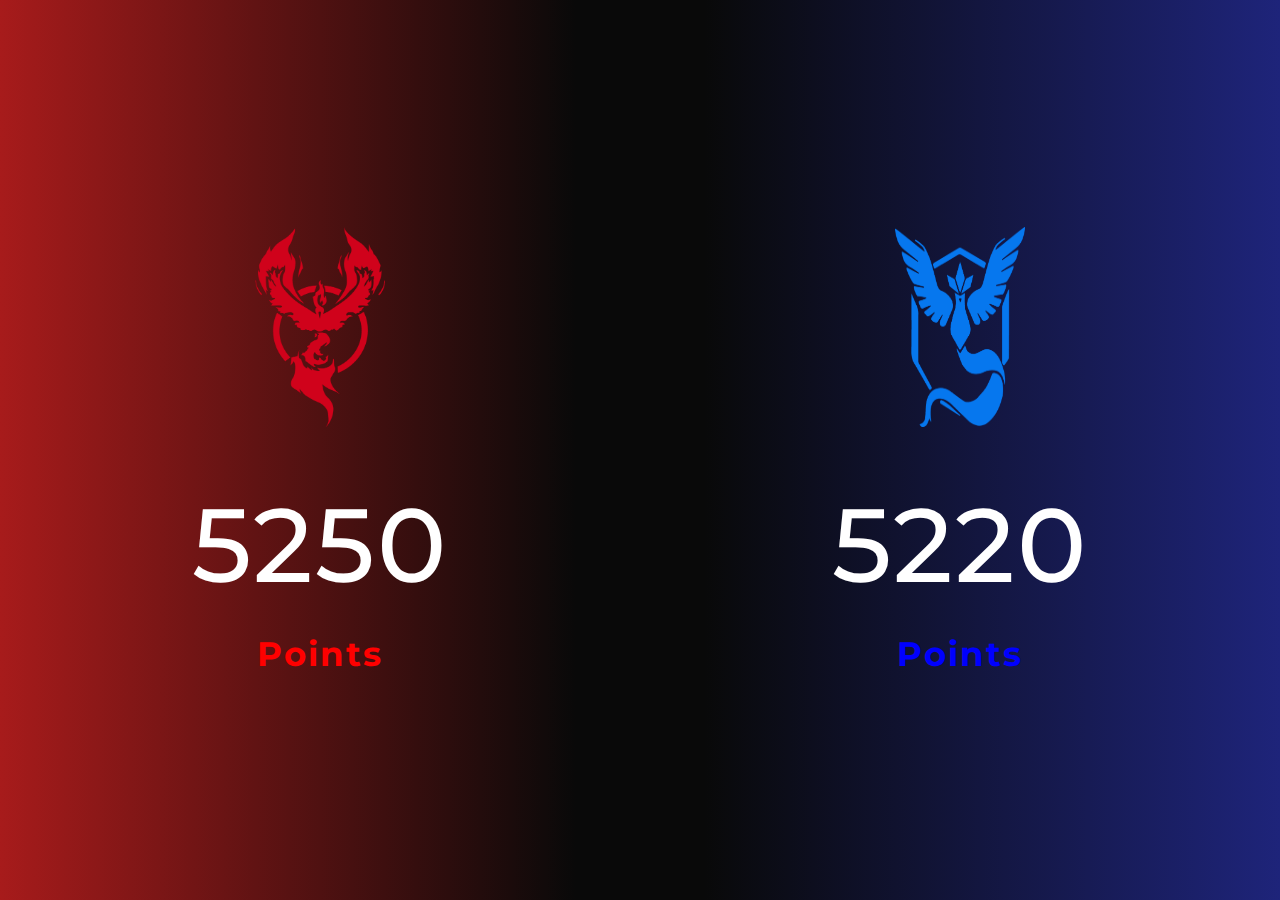
<file: index.html>
<!DOCTYPE html>
<html>

<head>
    <title>Green house effect</title>
    <meta charset="UTF-8">
    <meta http-equiv="X-UA-Compatible" content="IE=edge">
    <link rel="stylesheet" type="text/css" href="style.css">
    <link rel="stylesheet" type="text/css" href="style.css">
    <link rel="preconnect" href="https://fonts.gstatic.com">
    <link rel="preconnect" href="https://fonts.gstatic.com">
    <link href="https://fonts.googleapis.com/css2?family=Montserrat:wght@100;300;500;600;700;800;900&display=swap" rel="stylesheet">
</head>

<body>
    <div class="main-box">
        <div class="box-1">
            <p class="content-1">
                <a href="./score_red.html"><img class="image" src="red_team.png"></a>
                <span class="counter" data-target="6000">0</span>
                <span class="pt-1">Points</span>
            </p>
        </div>
        <div class="box-2">
            <p class="content-2">
                <a href="./score_blue.html"><img class="image" src="blue_team.png"></a>
                <span class="counter" data-target="6000">0</span>
                <span class="pt-2">Points</span>
            </p>
        </div>
    </div>
    <script src="./script.js"></script>
</body>

</html>
</file>
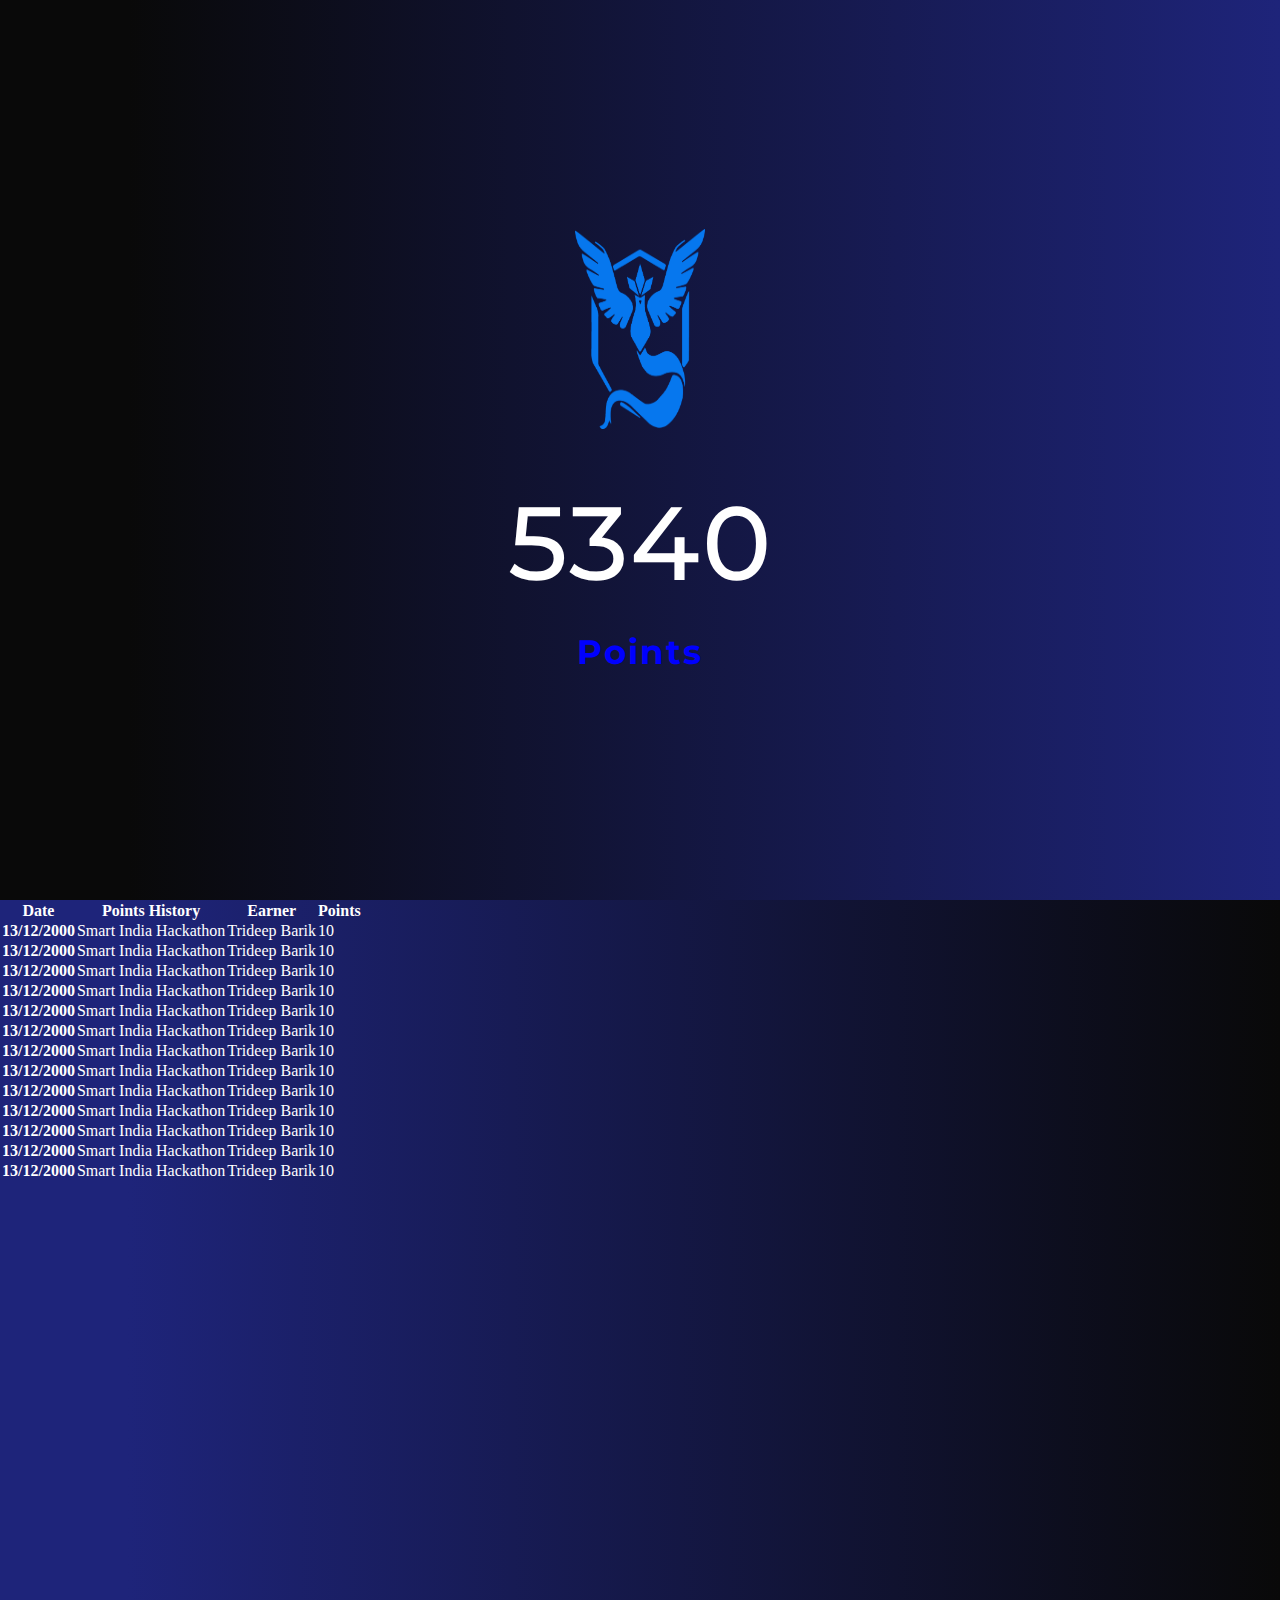
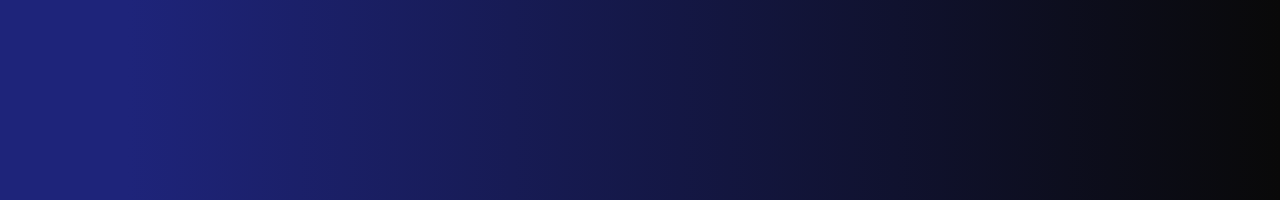
<file: score_blue.html>
<!DOCTYPE html>
<html lang="en">

<head>
    <meta charset="UTF-8">
    <meta http-equiv="X-UA-Compatible" content="IE=edge">
    <meta name="viewport" content="width=device-width, initial-scale=1.0">
    <link rel="stylesheet" type="text/css" href="./style2.css">
    <link rel="preconnect" href="https://fonts.gstatic.com">
    <link rel="preconnect" href="https://fonts.gstatic.com">
    <link href="https://fonts.googleapis.com/css2?family=Montserrat:wght@100;300;500;600;700;800;900&display=swap" rel="stylesheet">
    <link rel="stylesheet" href="https://stackpath.bootstrapcdn.com/bootstrap/4.1.3/css/bootstrap.min.css" integrity="sha384-MCw98/SFnGE8fJT3GXwEOngsV7Zt27NXFoaoApmYm81iuXoPkFOJwJ8ERdknLPMO" crossorigin="anonymous">
    <title>Score_Red</title>
</head>

<body>
    <div class="row">
        <div class="box-2 col-md-6">
            <p class="content-1">
                <img class="image" src="blue_team.png">
                <span class="counter" data-target="6000">0</span>
                <span class="pt-2">Points</span>
            </p>
        </div>
        <div class="col-md-6 blue">
            <table class="table">
                <thead>
                    <tr>
                        <th scope="col">Date</th>
                        <th scope="col">Points History</th>
                        <th scope="col">Earner</th>
                        <th scope="col">Points</th>
                    </tr>
                </thead>
                <tbody>
                    <tr>
                        <th scope="row">13/12/2000</th>
                        <td>Smart India Hackathon</td>
                        <td>Trideep Barik</td>
                        <td>10</td>
                    </tr>
                    <tr>
                        <th scope="row">13/12/2000</th>
                        <td>Smart India Hackathon</td>
                        <td>Trideep Barik</td>
                        <td>10</td>
                    </tr>
                    <tr>
                        <th scope="row">13/12/2000</th>
                        <td>Smart India Hackathon</td>
                        <td>Trideep Barik</td>
                        <td>10</td>
                    </tr>
                    <tr>
                        <th scope="row">13/12/2000</th>
                        <td>Smart India Hackathon</td>
                        <td>Trideep Barik</td>
                        <td>10</td>
                    </tr>
                    <tr>
                        <th scope="row">13/12/2000</th>
                        <td>Smart India Hackathon</td>
                        <td>Trideep Barik</td>
                        <td>10</td>
                    </tr>
                    <tr>
                        <th scope="row">13/12/2000</th>
                        <td>Smart India Hackathon</td>
                        <td>Trideep Barik</td>
                        <td>10</td>
                    </tr>
                    <tr>
                        <th scope="row">13/12/2000</th>
                        <td>Smart India Hackathon</td>
                        <td>Trideep Barik</td>
                        <td>10</td>
                    </tr>
                    <tr>
                        <th scope="row">13/12/2000</th>
                        <td>Smart India Hackathon</td>
                        <td>Trideep Barik</td>
                        <td>10</td>
                    </tr>
                    <tr>
                        <th scope="row">13/12/2000</th>
                        <td>Smart India Hackathon</td>
                        <td>Trideep Barik</td>
                        <td>10</td>
                    </tr>
                    <tr>
                        <th scope="row">13/12/2000</th>
                        <td>Smart India Hackathon</td>
                        <td>Trideep Barik</td>
                        <td>10</td>
                    </tr>
                    <tr>
                        <th scope="row">13/12/2000</th>
                        <td>Smart India Hackathon</td>
                        <td>Trideep Barik</td>
                        <td>10</td>
                    </tr>
                    <tr>
                        <th scope="row">13/12/2000</th>
                        <td>Smart India Hackathon</td>
                        <td>Trideep Barik</td>
                        <td>10</td>
                    </tr>
                    <tr>
                        <th scope="row">13/12/2000</th>
                        <td>Smart India Hackathon</td>
                        <td>Trideep Barik</td>
                        <td>10</td>
                    </tr>
                </tbody>
            </table>
        </div>
    </div>


    <script src="./script.js"></script>
    <script src="https://code.jquery.com/jquery-3.3.1.slim.min.js" integrity="sha384-q8i/X+965DzO0rT7abK41JStQIAqVgRVzpbzo5smXKp4YfRvH+8abtTE1Pi6jizo" crossorigin="anonymous"></script>
    <script src="https://cdnjs.cloudflare.com/ajax/libs/popper.js/1.14.3/umd/popper.min.js" integrity="sha384-ZMP7rVo3mIykV+2+9J3UJ46jBk0WLaUAdn689aCwoqbBJiSnjAK/l8WvCWPIPm49" crossorigin="anonymous"></script>
    <script src="https://stackpath.bootstrapcdn.com/bootstrap/4.1.3/js/bootstrap.min.js" integrity="sha384-ChfqqxuZUCnJSK3+MXmPNIyE6ZbWh2IMqE241rYiqJxyMiZ6OW/JmZQ5stwEULTy" crossorigin="anonymous"></script>
</body>

</html>
</file>
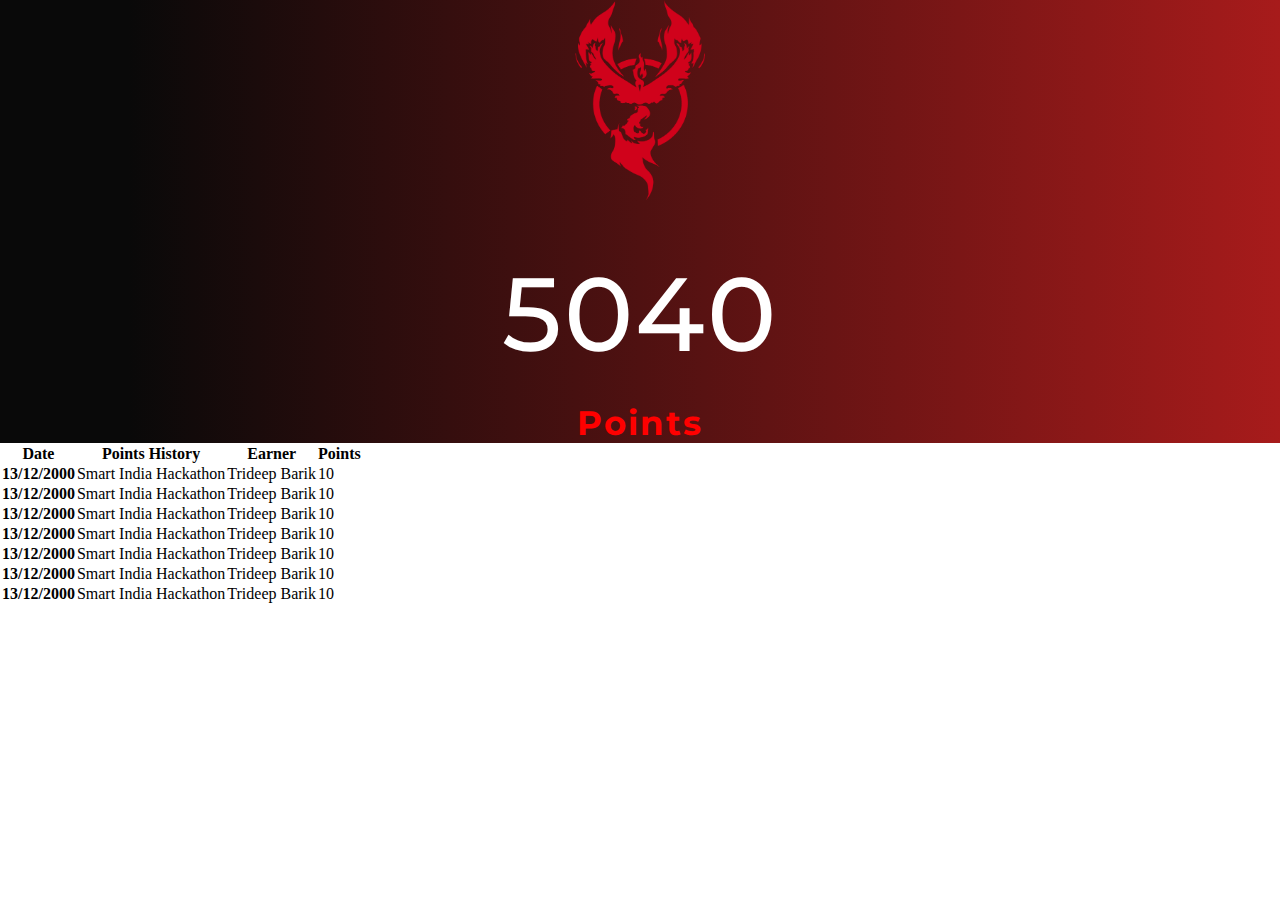
<file: score_red.html>
<!DOCTYPE html>
<html lang="en">

<head>
    <meta charset="UTF-8">
    <meta http-equiv="X-UA-Compatible" content="IE=edge">
    <meta name="viewport" content="width=device-width, initial-scale=1.0">
    <link rel="stylesheet" type="text/css" href="./style2.css">
    <link rel="preconnect" href="https://fonts.gstatic.com">
    <link rel="preconnect" href="https://fonts.gstatic.com">
    <link href="https://fonts.googleapis.com/css2?family=Montserrat:wght@100;300;500;600;700;800;900&display=swap" rel="stylesheet">
    <link rel="stylesheet" href="https://stackpath.bootstrapcdn.com/bootstrap/4.1.3/css/bootstrap.min.css" integrity="sha384-MCw98/SFnGE8fJT3GXwEOngsV7Zt27NXFoaoApmYm81iuXoPkFOJwJ8ERdknLPMO" crossorigin="anonymous">
    <title>Score_Red</title>
</head>

<body>
    <div class="box-1 col-6">
        <p class="content-1">
            <img class="image" src="red_team.png">
            <span class="counter" data-target="6000">0</span>
            <span class="pt-1">Points</span>
        </p>
    </div>
    <table class="table col-6">
        <thead class="thead-dark">
            <tr>
                <th scope="col">Date</th>
                <th scope="col">Points History</th>
                <th scope="col">Earner</th>
                <th scope="col">Points</th>
            </tr>
        </thead>
        <tbody>
            <tr>
                <th scope="row">13/12/2000</th>
                <td>Smart India Hackathon</td>
                <td>Trideep Barik</td>
                <td>10</td>
            </tr>
            <tr>
                <th scope="row">13/12/2000</th>
                <td>Smart India Hackathon</td>
                <td>Trideep Barik</td>
                <td>10</td>
            </tr>
            <tr>
                <th scope="row">13/12/2000</th>
                <td>Smart India Hackathon</td>
                <td>Trideep Barik</td>
                <td>10</td>
            </tr>
            <tr>
                <th scope="row">13/12/2000</th>
                <td>Smart India Hackathon</td>
                <td>Trideep Barik</td>
                <td>10</td>
            </tr>
            <tr>
                <th scope="row">13/12/2000</th>
                <td>Smart India Hackathon</td>
                <td>Trideep Barik</td>
                <td>10</td>
            </tr>
            <tr>
                <th scope="row">13/12/2000</th>
                <td>Smart India Hackathon</td>
                <td>Trideep Barik</td>
                <td>10</td>
            </tr>
            <tr>
                <th scope="row">13/12/2000</th>
                <td>Smart India Hackathon</td>
                <td>Trideep Barik</td>
                <td>10</td>
            </tr>
        </tbody>
    </table>
    <script src="./script.js"></script>
    <script src="https://code.jquery.com/jquery-3.3.1.slim.min.js" integrity="sha384-q8i/X+965DzO0rT7abK41JStQIAqVgRVzpbzo5smXKp4YfRvH+8abtTE1Pi6jizo" crossorigin="anonymous"></script>
    <script src="https://cdnjs.cloudflare.com/ajax/libs/popper.js/1.14.3/umd/popper.min.js" integrity="sha384-ZMP7rVo3mIykV+2+9J3UJ46jBk0WLaUAdn689aCwoqbBJiSnjAK/l8WvCWPIPm49" crossorigin="anonymous"></script>
    <script src="https://stackpath.bootstrapcdn.com/bootstrap/4.1.3/js/bootstrap.min.js" integrity="sha384-ChfqqxuZUCnJSK3+MXmPNIyE6ZbWh2IMqE241rYiqJxyMiZ6OW/JmZQ5stwEULTy" crossorigin="anonymous"></script>
</body>

</html>
</file>
<file: style.css>
* {
    margin: 0;
    padding: 0;
}

body {
    background-color: #fff;
}

body>.main-box {
    display: flex;
    height: 100%;
    background-color: blue;
}

body>.main-box>.box-1 {
    min-width: 50%;
    background-color: red;
    height: 100vh;
    width: 50vw;
    display: flex;
    align-items: center;
    text-align: center;
    justify-content: center;
    background-image: linear-gradient(to right, #a71b1b, #090909 90%);
}

body>.main-box>.box-2 {
    min-width: 50%;
    background-color: green;
    height: 100vh;
    width: 50vw;
    display: flex;
    align-items: center;
    text-align: center;
    justify-content: center;
    background-image: linear-gradient(to left, #1E247A, #090909 90%);
}

span {
    font-family: 'Montserrat', sans-serif;
    font-weight: 500;
}

.counter {
    font-size: 6.5rem;
    color: #fff;
    margin-top: 0px;
}

.content-1,
.content-2 {
    display: flex;
    flex-direction: column;
    font-stretch: all;
    align-items: center;
    justify-content: center;
    letter-spacing: 2px;
}

.image {
    margin-bottom: 50px;
    height: 200px;
    width: 130px;
    transition-duration: 1.3s;
}

.image:hover {
    height: 300px;
    width: 195px;
}

.pt-1,
.pt-2 {
    font-size: 2.1rem;
    font-weight: bold;
    margin-top: 25px;
}

.pt-1 {
    color: red;
}

.pt-2 {
    color: blue;
}

@media screen and (max-width: 992px) {
    body>.main-box {
        display: flex;
        flex-direction: column;
    }
    body>.main-box>.box-1 {
        height: 50vh;
        width: 100vw;
        background-image: linear-gradient(to bottom, #a71b1b, #090909 90%);
    }
    body>.main-box>.box-2 {
        height: 50vh;
        width: 100vw;
        background-image: linear-gradient(to top, #1E247A, #090909 90%);
    }
    .pt-1 {
        color: #fff;
    }
    .pt-2 {
        color: #fff;
    }
}
</file>
<file: style2.css>
* {
    margin: 0;
    padding: 0;
}

body {
    background-color: #fff;
}

.box-1 {
    min-width: 50%;
    background-color: red;
    display: flex;
    align-items: center;
    text-align: center;
    justify-content: center;
    background-image: linear-gradient(to left, #a71b1b, #090909 90%) !important;
}

.box-2 {
    min-width: 50%;
    background-color: green;
    display: flex;
    align-items: center;
    text-align: center;
    justify-content: center;
    background-image: linear-gradient(to left, #1E247A, #090909 90%) !important;
}

span {
    font-family: 'Montserrat', sans-serif;
    font-weight: 500;
}

.counter {
    font-size: 6.5rem;
    color: #fff;
    margin-top: 0px;
}

.content-1,
.content-2 {
    display: flex;
    flex-direction: column;
    font-stretch: all;
    align-items: center;
    justify-content: center;
    letter-spacing: 2px;
}

.image {
    margin-bottom: 50px;
    height: 200px;
    width: 130px;
    transition-duration: 1.3s;
}

.image:hover {
    height: 300px;
    width: 195px;
}

.pt-1,
.pt-2 {
    font-size: 2.1rem;
    font-weight: bold;
    margin-top: 25px;
}

.pt-1 {
    color: red;
}

.pt-2 {
    color: blue;
}

.red {
    background-image: linear-gradient(to left, #090909, #a71b1b 90%);
    color: #fff;
}

.blue {
    background-image: linear-gradient(to left, #090909, #1E247A 90%);
    color: #fff;
}

.col-md-6 {
    min-height: 100vh !important;
}

.row {
    height: auto;
}

@media screen and (max-width: 992px) {
    .box-1 {
        background-image: linear-gradient(to top, #a71b1b, #090909 90%) !important;
    }
    .box-2 {
        background-image: linear-gradient(to top, #1E247A, #090909 90%) !important;
    }
    .red {
        background-image: linear-gradient(to top, #090909, #a71b1b 90%);
    }
    .blue {
        background-image: linear-gradient(to top, #090909, #1E247A 90%);
    }
}
</file>
